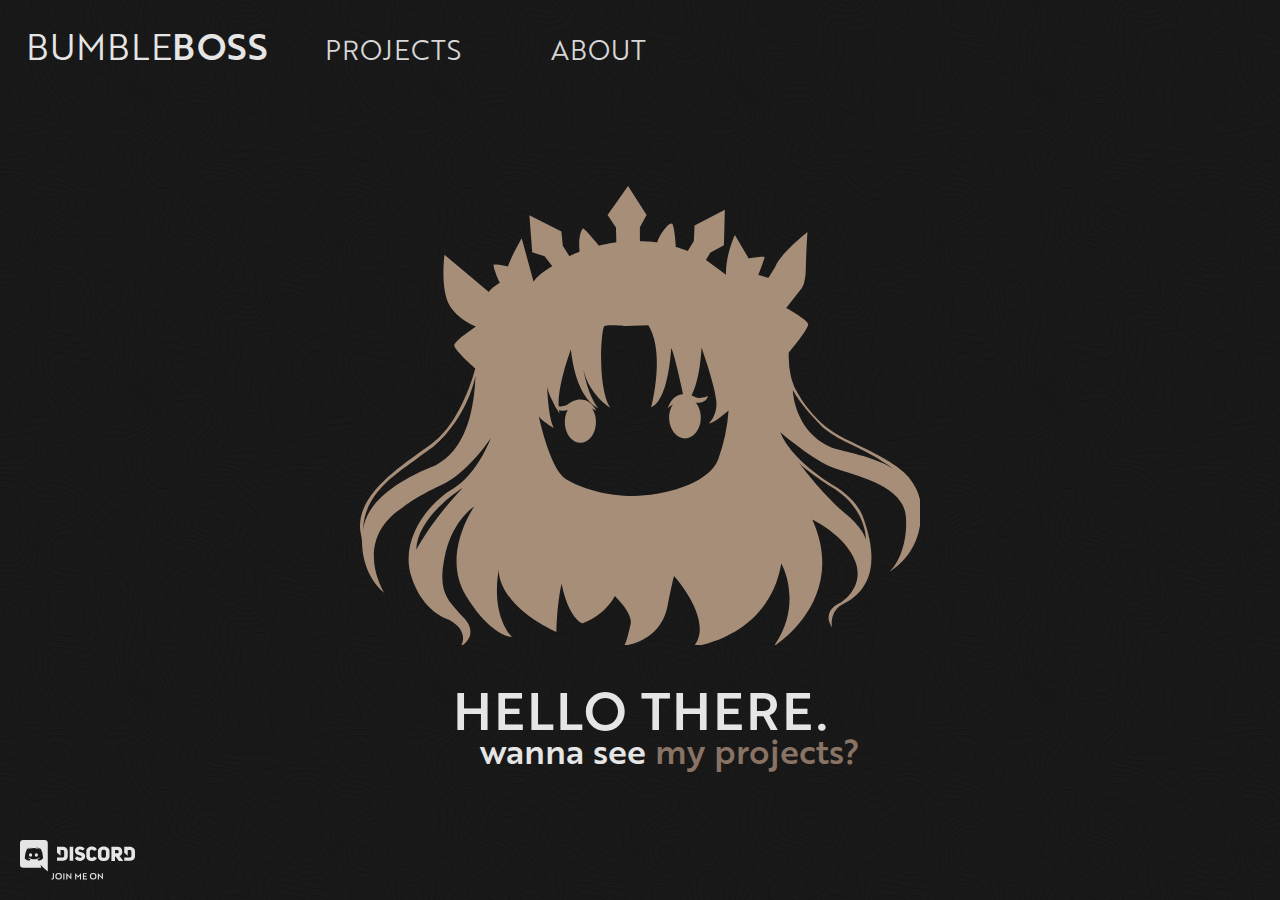
<file: index.html>
<!DOCTYPE html>
<html>
<head>
  <title>Bumbleboss</title>
  <meta name="viewport" content="width=device-width, initial-scale=1.0">
  <link rel="stylesheet" href="./style.css">
  <script src="https://ajax.googleapis.com/ajax/libs/jquery/1.8.3/jquery.min.js"></script>
</head>
<body>
  <div class="wrapper">

    <!-- SECTION A -->
    <div class="section" id="sec_a">

      <div class="box" id="box_a3" onclick="navTrigger(this)">
        <div class="bar1"></div>
        <div class="bar2"></div>
        <div class="bar3"></div>
      </div>

      <div class="box" id="box_a1"><a href="/"><span>BUMBLE</span>BOSS</a></div>

      <div class="box" id="box_a2">
        <ul>
          <li class="nav_btn"><a href="projects">PROJECTS</a></li>
          <li class="nav_btn"><a href="about">ABOUT</a></li>
        </ul>
      </div>

    </div>

    <!-- SECTION B -->
    <div class="section" id="sec_b">

      <div class="box" id="box_b1">
        <svg class="animated_logo" id="el_HSDyzBr6bef" viewBox="0 0 492 404">
            <style>
                @-webkit-keyframes el_ilpAwzgl366_0vbWM4Hrd_Animation {
                    0%, 21.11%, 27.78%, 82.22%, 88.15%,
                    to {
                        -webkit-transform: translate(0, 0);
                        transform: translate(0, 0)
                    }
                    24.44%, 85.19% {
                        -webkit-transform: translate(0, 13px);
                        transform: translate(0, 13px)
                    }
                }
                @keyframes el_ilpAwzgl366_0vbWM4Hrd_Animation {
                    0%, 21.11%, 27.78%, 82.22%, 88.15%,
                    to {
                        -webkit-transform: translate(0, 0);
                        transform: translate(0, 0)
                    }
                    24.44%, 85.19% {
                        -webkit-transform: translate(0, 13px);
                        transform: translate(0, 13px)
                    }
                }
                @-webkit-keyframes el_0yEaiOJcjy1_JbjjYbPpr_Animation {
                    0%, 20.74%, 27.41%, 81.85%, 87.78%,
                    to {
                        -webkit-transform: translate(0, 0);
                        transform: translate(0, 0)
                    }
                    24.07%, 84.81% {
                        -webkit-transform: translate(0, 13px);
                        transform: translate(0, 13px)
                    }
                }
                @keyframes el_0yEaiOJcjy1_JbjjYbPpr_Animation {
                    0%,
                    20.74%, 27.41%, 81.85%, 87.78%,
                    to {
                        -webkit-transform: translate(0, 0);
                        transform: translate(0, 0)
                    }
                    24.07%, 84.81% {
                        -webkit-transform: translate(0, 13px);
                        transform: translate(0, 13px)
                    }
                }
                @-webkit-keyframes el_MasBcEQvmE3_Animation {
                    0%, 21.11%, 27.78%, 82.22%, 88.15%,
                    to {
                        opacity: 1
                    }
                    24.44%, 85.19% {
                        opacity: 0
                    }
                }
                @keyframes el_MasBcEQvmE3_Animation {
                    0%, 21.11%, 27.78%, 82.22%, 88.15%,
                    to {
                        opacity: 1
                    }
                    24.44%, 85.19% {
                        opacity: 0
                    }
                }
                @-webkit-keyframes el_MasBcEQvmE3_SlR-wKTLS_Animation {
                    0%, 21.11%, 27.78%, 82.22%, 88.15%,
                    to {
                        -webkit-transform: scale(1, 1);
                        transform: scale(1, 1)
                    }
                    24.44%, 85.19% {
                        -webkit-transform: scale(1, 0);
                        transform: scale(1, 0)
                    }
                }
                @keyframes el_MasBcEQvmE3_SlR-wKTLS_Animation {
                    0%, 21.11%, 27.78%, 82.22%, 88.15%,
                    to {
                        -webkit-transform: scale(1, 1);
                        transform: scale(1, 1)
                    }
                    24.44%, 85.19% {
                        -webkit-transform: scale(1, 0);
                        transform: scale(1, 0)
                    }
                }
                @-webkit-keyframes el_eDqkm0T4efF_Animation {
                    0%, 20.74%, 27.41%, 81.85%, 87.78%,
                    to {
                        opacity: 1
                    }
                    24.07%, 84.81% {
                        opacity: 0
                    }
                }
                @keyframes el_eDqkm0T4efF_Animation {
                    0%, 20.74%, 27.41%, 81.85%, 87.78%,
                    to {
                        opacity: 1
                    }
                    24.07%, 84.81% {
                        opacity: 0
                    }
                }
                @-webkit-keyframes el_eDqkm0T4efF_AawQCx4wH_Animation {
                    0%, 20.74%, 27.41%, 81.85%, 87.78%,
                    to {
                        -webkit-transform: scale(1, 1);
                        transform: scale(1, 1)
                    }
                    24.07%, 84.81% {
                        -webkit-transform: scale(1, 0);
                        transform: scale(1, 0)
                    }
                }
                @keyframes el_eDqkm0T4efF_AawQCx4wH_Animation {
                    0%, 20.74%, 27.41%, 81.85%, 87.78%,
                    to {
                        -webkit-transform: scale(1, 1);
                        transform: scale(1, 1)
                    }
                    24.07%, 84.81% {
                        -webkit-transform: scale(1, 0);
                        transform: scale(1, 0)
                    }
                }
            
                #el_HSDyzBr6bef * {
                    -webkit-animation-duration: 9s;
                    animation-duration: 9s;
                    -webkit-animation-iteration-count: infinite;
                    animation-iteration-count: infinite;
                    -webkit-animation-timing-function: cubic-bezier(0, 0, 1, 1);
                    animation-timing-function: cubic-bezier(0, 0, 1, 1)
                }
              </style>
              <path fill="#202020" d="M157.03 105.33h185.05v178H157.03z" visibility="hidden"/>
              <path fill="#a78e79" style="-webkit-transform:translate(67.08px,52.33px);transform:translate(67.08px,52.33px)" d="M425.27 225.92s-.31-8.77-8-19.31a38 38 0 0 0-6.12-7c-9.88-9.15-23.32-16.3-51.79-29.68-26-12.21-39.94-35.76-45.09-46.23a83.9 83.9 0 0 1-2.76-8.6 78.51 78.51 0 0 1-1.84-21.18s18-21.32 17-25.21-19.27-13.94-19.27-13.94l13.73-17.42s3.28-4.1 3.49-17.21 1.43-32 1.43-32S301.24 8 297.76 18.68l-5.94 9.63s-7.38-2.25-9-2.45c0 0 5.53-14.15 5.53-15.58s-11.89.82-13.94 1L262.3-9.39s-8.4 17.83-7.78 35l-17.63-12.87 3.69-6.35 12.09-6.77.82-31.15-26.64 13.94-.62 13.52-5.33 8.82s-8.19-3.08-10.45-3.49c0 0-.82-15.16-2.87-19.88S194.47-7.35 194.26-2.84c0 0-10.27-1.07-15.43-.92v-12.3l5.9-10.75-16.29-25.52-18 25.52 7.37 10.91.33 12.9S145.23-.84 142.92.08c0 0-10.14-12.6-14-15.37 0 0-4.77 4.61-3.08 20.75 0 0-7.68 2.92-8.91 4L111.11.08l-1.23-12.45-28.13-14.29 2.46 32.43 10.91 3.69 6.76 8.61S89.28 25 85.44 31.9L75-6.37S64.23 12.69 63 18.38c0 0-12.15-2.62-12.76-1.39s4.3 14.35 5.68 15.63c0 0-7.37 4.1-9.83 8.2L7.15 8S3.87 32.62 9.61 48.19 35 71.15 35 71.15 15.35 83.85 15.76 88s18.44 20 18.44 20-11.27 46.52-38.53 66.4c-26.48 19.31-70 46-61.73 80.37a28.38 28.38 0 0 1 .79 6.3c.09 8.07 2.12 29.43 19.75 44.29 0 0-29.72-46.11 16.6-75.63 0 0 10-8.4 33.4-19.26s43.45-41.4 43.45-41.4-11.88 32-33 44.27-47.14 44.06-37.1 76.85S11 328.76 11 328.76s18.86 8.81 10.25 23.57c0 0 17.21-8.81 3.28-24.8S.8 305.6 7.35 273.43s26-44.27 26-44.27-29.31 42-7.58 78.08 40.78 36.89 40.78 36.89-19.03-17.83-11.65-59.64c0 0-3.07 29.72 50.62 55.13 0 0 .2-23.77 4.5-42.58 2.41 11.58 7.6 28.79 17.84 34.9 0 0 19.43-6.23 29-24.15 8.82 9 15.3 18.15 13.8 24.87-4.1 18.44-5.74 18.85-5.74 18.85s31.77-2.87 38.12-34.43 6-26.44 6-26.44 35.66 39.56 17 61.69c0 0 65.79-7.58 77.06-73 0 0 20.08 34.64-6.77 73 0 0 66-40.37 34-111.69 0 0 29.52 13.93 37.92 37.3s-13.9 36.21-13.9 36.21-16.23 6.82-6.8 21.38c0 0-2.46-14.15 9.43-20.29s38.52-22.24 17.41-78c0 0-5.47-15.79-27.93-28.07 0 0-35.08-21.11-44.31-45.09 0 0 29.85 25.47 47.24 31.46 21.05 7.24 61.08 16 63.13 42.42s-9 44.06-14.14 48.16c.01.01 31.8-16.55 26.89-60.2zM.21 192.56a10.9 10.9 0 0 1-2.29 1.21C-71 221.2-64 253.86-64 253.86c-3-29.76 24.6-50.11 30.74-54.72s31.05-22.75 31.05-22.75c31-27.46 36.59-62.1 36.59-62.1C32.16 177.46 5.17 189 .21 192.56zm-17.86 74.92c.61-29.71 41-54.72 41-54.72-28.7 30.13-41 54.72-41 54.72zm121.12-107c-5.33-8.19-6.15-37.71-6.15-37.71 0 7.79 10.87 24.6 10.87 24.6-4.31-18.45 10-56.16 10-56.16 4.92 44.68 23.77 51.24 23.77 51.24-9.43-12.3-12.71-33.61-12.71-33.61 4.51 21.72 23.37 33.61 23.37 33.61-11.48-18.86-7.79-70.09-4.92-71.73s18.44 0 18.44 0l20.13-.72c15.16 24.27 2.46 72.05 2.46 72.05C204.3 136.32 206.35 90 206.35 90c3.69 7.38 12.3 49.19 12.3 49.19 13.12-11.07 14.35-49.6 14.35-49.6s12.7 36.07 13.11 48.37-7 18.44-7 18.44c4.92 0 17.63-11.43 17.63-11.43a157.87 157.87 0 0 1-9 42.59c-8.2 22.54-50.41 32.38-74.19 32.38s-46.72-6.56-60.25-15.17S90 150 90 150c2.81 4.25 13.47 10.5 13.47 10.5zM345.29 211c32.77 18.09 32.19 47.67 32.19 47.67-1.84-8.76-14.29-20-14.29-20-21-16.5-41.37-43.47-44.59-47.81 4.93 5.95 26.69 20.14 26.69 20.14zm4.36-32.73a32.42 32.42 0 0 1-4.93-1.91c-27-12.85-31.08-41.3-31.57-49.13 6.93 12 15.86 21.75 24.52 30.69S364.94 175 364.94 175c25.27 11.93 36.47 21.17 36.47 21.17-13.65-9.58-39.54-14.57-51.76-17.95z"/><g style="-webkit-animation-name:el_eDqkm0T4efF_AawQCx4wH_Animation;animation-name:el_eDqkm0T4efF_AawQCx4wH_Animation;-webkit-transform-origin:50% 50%;transform-origin:50% 50%;transform-box:fill-box">
              
              <ellipse style="-webkit-animation-name:el_eDqkm0T4efF_Animation;animation-name:el_eDqkm0T4efF_Animation" cx="193.61" cy="207.34" fill="#a78e79" data-animator-group="true" data-animator-type="2" rx="13.69" ry="18.28"/></g>
              
              <g style="-webkit-animation-name:el_MasBcEQvmE3_SlR-wKTLS_Animation;animation-name:el_MasBcEQvmE3_SlR-wKTLS_Animation;-webkit-transform-origin:50% 50%;transform-origin:50% 50%;transform-box:fill-box">
                <ellipse style="-webkit-animation-name:el_MasBcEQvmE3_Animation;animation-name:el_MasBcEQvmE3_Animation" cx="285.50" cy="203.50" fill="#a78e79" data-animator-group="true" data-animator-type="2" rx="13.93" ry="18.28"/>
              </g>
              
              <g style="-webkit-animation-name:el_0yEaiOJcjy1_JbjjYbPpr_Animation;animation-name:el_0yEaiOJcjy1_JbjjYbPpr_Animation;-webkit-transform-origin:50% 50%;transform-origin:50% 50%;transform-box:fill-box">
                <path fill="#a78e79" style="-webkit-transform:translate(67.08px,52.33px);transform:translate(67.08px,52.33px)" d="M104 140.73s7.47 2.07 11.87-1.46 16.46-9.2 24.93 6c0 0-9.33-5.8-14.27-4.47s-17.95 9.2-22.53-.07z" data-animator-group="true" data-animator-type="0"/>
              </g>
            
              <g style="-webkit-animation-name:el_ilpAwzgl366_0vbWM4Hrd_Animation;animation-name:el_ilpAwzgl366_0vbWM4Hrd_Animation;-webkit-transform-origin:50% 50%;transform-origin:50% 50%;transform-box:fill-box">
                <path fill="#a78e79" style="-webkit-transform:translate(67.08px,52.33px);transform:translate(67.08px,52.33px)" d="M238.76 132.2s-7 3.32-11.94.6-17.82-6.24-23.53 10.2c0 0 8.2-7.31 13.29-6.85s19.31 5.96 22.18-3.95z" data-animator-group="true" data-animator-type="0"/>
              </g>
        </svg>
      </div>

      <div class="box" id="box_b2">HELLO THERE.<br><span>wanna see <a class="url" href="projects">my projects?</a></span></div>
    
    </div>

    <!-- SECTION C -->
    <div class="section" id="sec_c">
      <div class="box" id="box_c">
        <a href="#"><svg class="discord_ad" viewBox="0 0 152.43 52.44"> <defs><style>.cls-1 {fill: #e5e5e5;}</style></defs> <g id="Body"> <g id="Discord"> <path class="cls-1" d="M382.51-1339.68a2.22,2.22,0,0,0-2.14,2.31,2.23,2.23,0,0,0,2.14,2.31,2.22,2.22,0,0,0,2.15-2.31A2.24,2.24,0,0,0,382.51-1339.68Zm-7.66,0a2.22,2.22,0,0,0-2.15,2.31,2.24,2.24,0,0,0,2.15,2.31,2.22,2.22,0,0,0,2.14-2.31A2.21,2.21,0,0,0,374.85-1339.68Z" transform="translate(-360.84 1357.16)" /> <path class="cls-1" d="M393.3-1357.16H365.15a4.32,4.32,0,0,0-4.31,4.31v28.15a4.31,4.31,0,0,0,4.31,4.3H389l-1.11-3.84,2.69,2.48,2.54,2.33,4.54,3.93v-37.35A4.35,4.35,0,0,0,393.3-1357.16Zm-8.11,27.2s-.76-.9-1.39-1.68a6.62,6.62,0,0,0,3.81-2.48,12.11,12.11,0,0,1-2.42,1.24,15.21,15.21,0,0,1-3.05.91,14.76,14.76,0,0,1-5.44,0,16.8,16.8,0,0,1-3.09-.91,13.61,13.61,0,0,1-1.53-.71l-.19-.11-.08,0a6.65,6.65,0,0,1-.59-.36,6.58,6.58,0,0,0,3.68,2.46c-.63.8-1.41,1.72-1.41,1.72-4.64-.14-6.41-3.17-6.41-3.17a27.69,27.69,0,0,1,3-12.14,10.35,10.35,0,0,1,5.88-2.18l.21.25a13.74,13.74,0,0,0-5.5,2.73s.46-.25,1.23-.59a16.25,16.25,0,0,1,4.77-1.32,2.2,2.2,0,0,1,.36,0,18,18,0,0,1,4.24,0,17.42,17.42,0,0,1,6.33,2,13.75,13.75,0,0,0-5.23-2.65l.29-.33a10.31,10.31,0,0,1,5.88,2.18,27.69,27.69,0,0,1,3,12.14,7.69,7.69,0,0,1-6.41,3.15Zm31.72-18.21h-7v7.84l4.64,4.18v-7.61h2.48c1.57,0,2.35.76,2.35,2v5.82c0,1.21-.74,2-2.35,2h-7.15v4.44h7c3.74,0,7.25-1.85,7.25-6.14v-6.26C424.16-1346.26,420.65-1348.17,416.91-1348.17Zm36.55,12.54v-6.43c0-2.31,4.16-2.83,5.42-.52l3.85-1.56a6.92,6.92,0,0,0-6.56-4.28c-3.74,0-7.43,2.16-7.43,6.36v6.43c0,4.25,3.69,6.37,7.35,6.37a7.5,7.5,0,0,0,6.72-4.18l-4.12-1.89c-1,2.58-5.23,1.95-5.23-.3Zm-12.71-5.54c-1.45-.32-2.41-.84-2.48-1.75.09-2.16,3.43-2.25,5.38-.17l3.09-2.37a7.67,7.67,0,0,0-6.37-3c-3.42,0-6.74,1.93-6.74,5.59s2.73,5.46,5.74,5.92c1.53.21,3.23.82,3.19,1.87-.13,2-4.24,1.89-6.11-.38l-3,2.79a8.2,8.2,0,0,0,6.35,3.39c3.42,0,7.22-2,7.37-5.59.21-4.56-3.11-5.71-6.43-6.32Zm-14.07,11.65h4.7v-18.65h-4.7ZM506-1348.17h-7v7.84l4.64,4.18v-7.61h2.48c1.57,0,2.35.76,2.35,2v5.82c0,1.21-.73,2-2.35,2H499v4.44h7c3.74,0,7.25-1.85,7.25-6.14v-6.26C513.27-1346.26,509.76-1348.17,506-1348.17Zm-34.22-.25c-3.86,0-7.71,2.1-7.71,6.41v6.36c0,4.27,3.87,6.41,7.75,6.41s7.71-2.14,7.71-6.41V-1342C479.55-1346.3,475.67-1348.42,471.8-1348.42Zm3,12.77c0,1.35-1.52,2-3,2s-3-.65-3-2V-1342c0-1.37,1.47-2.11,2.94-2.11s3.09.66,3.09,2.11Zm21.61-6.36c-.1-4.37-3.09-6.14-6.93-6.14h-7.46v18.66h4.77v-5.93h.84l4.33,5.93h5.88l-5.08-6.41C495-1336.62,496.44-1338.57,496.44-1342Zm-6.85,2.52h-2.77v-4.27h2.77A2.14,2.14,0,1,1,489.59-1339.49Z" transform="translate(-360.84 1357.16)" /> <path class="cls-1" d="M405.84-1307.13c0,1.62-.74,2.41-2.25,2.41a2.41,2.41,0,0,1-1.12-.23v-1.26a2,2,0,0,0,.92.22.89.89,0,0,0,1-1v-6.23h1.46Z" transform="translate(-360.84 1357.16)" /> <path class="cls-1" d="M412-1313.37a4.26,4.26,0,0,1,4.33,4.32,4.24,4.24,0,0,1-4.33,4.33,4.24,4.24,0,0,1-4.32-4.33A4.26,4.26,0,0,1,412-1313.37Zm0,7.3a2.84,2.84,0,0,0,2.86-3,2.85,2.85,0,0,0-2.86-3,2.86,2.86,0,0,0-2.86,3A2.85,2.85,0,0,0,412-1306.07Z" transform="translate(-360.84 1357.16)" /> <path class="cls-1" d="M418.25-1304.87v-8.35h1.46v8.35Z" transform="translate(-360.84 1357.16)" /> <path class="cls-1" d="M428.9-1304.74l-4.89-5a4.73,4.73,0,0,0-.4-.37v5.24h-1.44v-8.48h.05l4.87,5,.4.39v-5.25h1.44v8.48Z" transform="translate(-360.84 1357.16)" /> <path class="cls-1" d="M435.67-1309.68l-.33-.33v5.14h-1.4v-8.48h0l3.89,4.31,3.88-4.31h0v8.48h-1.39V-1310l-.34.33c-.72.84-1.45,1.68-2.18,2.51Z" transform="translate(-360.84 1357.16)" /> <path class="cls-1" d="M444.23-1304.87v-8.35h5.25v1.23h-3.79v2.29h3.21v1.2h-3.21v2.4h4v1.23Z" transform="translate(-360.84 1357.16)" /> <path class="cls-1" d="M457.83-1313.37a4.26,4.26,0,0,1,4.33,4.32,4.25,4.25,0,0,1-4.33,4.33,4.24,4.24,0,0,1-4.32-4.33A4.26,4.26,0,0,1,457.83-1313.37Zm0,7.3a2.84,2.84,0,0,0,2.86-3,2.85,2.85,0,0,0-2.86-3,2.85,2.85,0,0,0-2.86,3A2.84,2.84,0,0,0,457.83-1306.07Z" transform="translate(-360.84 1357.16)" /> <path class="cls-1" d="M470.76-1304.74l-4.88-5c-.13-.12-.26-.26-.4-.37v5.24H464v-8.48h0l4.88,5,.4.39v-5.25h1.44v8.48Z" transform="translate(-360.84 1357.16)" /> </g> </g> </svg></a>
      </div>
    </div>

    <script>
      function navTrigger(x) {
        x.classList.toggle("change");
      }
    </script>
  </div>
  <script src="./frame.js"></script>
</body>
</html>
</file>
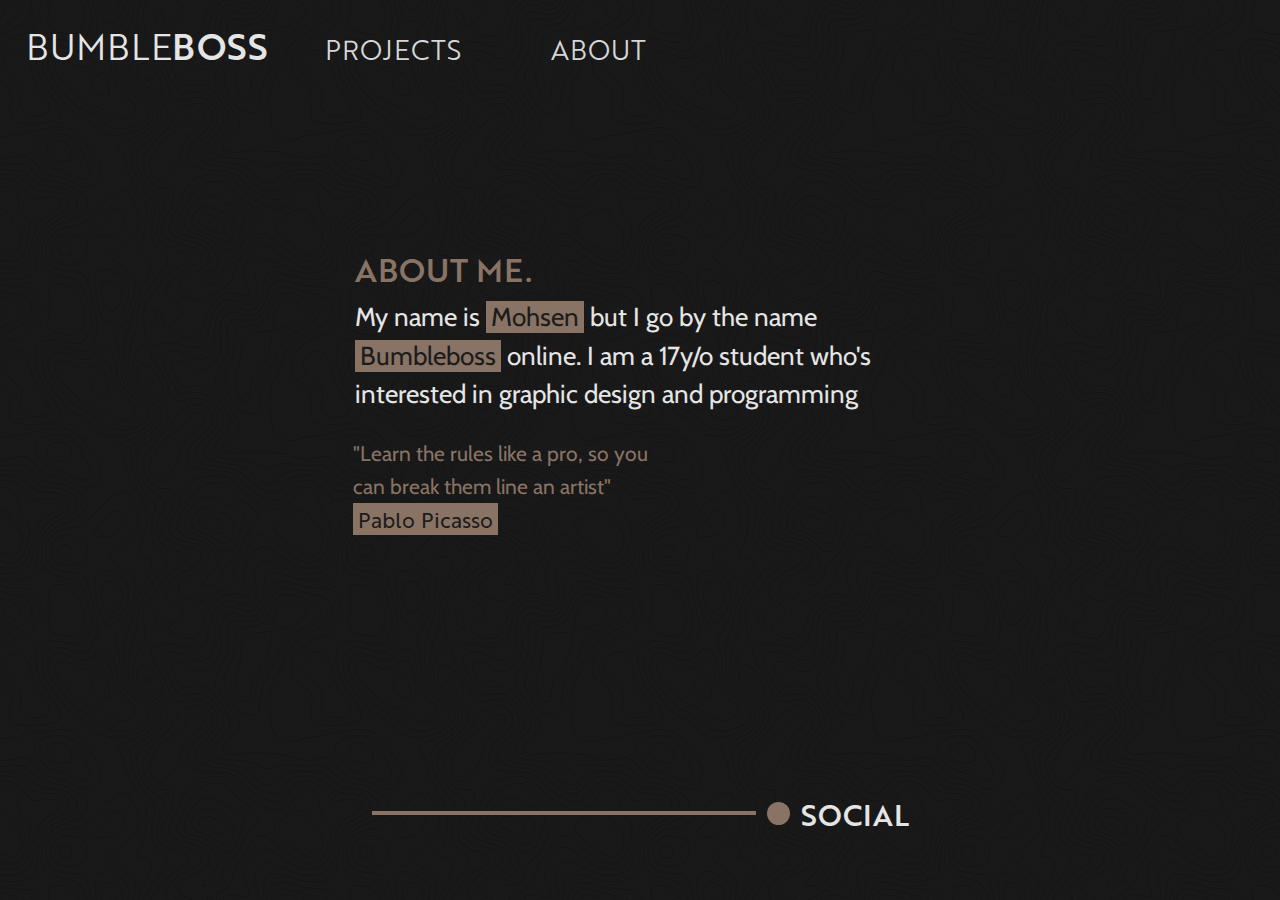
<file: about.html>
<!DOCTYPE html>
<html>
<head>
  <title>Bumbleboss | About</title>
  <meta name="viewport" content="width=device-width, initial-scale=1.0">
  <link rel="stylesheet" href="./style.css">
  <script src="https://ajax.googleapis.com/ajax/libs/jquery/1.8.3/jquery.min.js"></script>
  <link rel="stylesheet" href="https://use.fontawesome.com/releases/v5.2.0/css/all.css" integrity="sha384-hWVjflwFxL6sNzntih27bfxkr27PmbbK/iSvJ+a4+0owXq79v+lsFkW54bOGbiDQ" crossorigin="anonymous">
</head>
<body>
  <div class="wrapper">

    <!-- SECTION A -->
    <div class="section" id="sec_a">

      <div class="box" id="box_a3" onclick="navTrigger(this)">
        <div class="bar1"></div>
        <div class="bar2"></div>
        <div class="bar3"></div>
      </div>

      <div class="box" id="box_a1"><a href="/"><span>BUMBLE</span>BOSS</a></div>

      <div class="box" id="box_a2">
        <ul>
          <li class="nav_btn"><a href="projects">PROJECTS</a></li>
          <li class="nav_btn"><a href="about">ABOUT</a></li>
        </ul>
      </div>

    </div>

    <!-- SECTION E-->
    <div class="section" id="sec_e">
      <div class="box" id="box_e1"><span>ABOUT ME.<br></span>My name is <span2>Mohsen</span2> but I go by the name <span2>Bumbleboss</span2> online. I am a 17y/o student who's interested in graphic design and programming</div>
      <div class="box" id="box_e2">"Learn the rules like a pro, so you<br>can break them line an artist"<br><span>Pablo Picasso</span></div>
    </div>

    <!--SECTION F-->
    <div class="section" id="sec_f">
      <div class="box" id="box_e3">
          <div class="vertical-line"></div>
          <div class="circle"></div>
          <div class="text">SOCIAL</div>
          <div class="social_icons">
            <a href="mailto:bumbleboss46@gmail.com"><i class="fas fa-envelope" id="gmail"></i></a>
            <a href="https://www.youtube.com/channel/UCTkPmmnQdGmxuyqWomFLEzg/"><i class="fab fa-youtube" id="youtube"></i></a>
            <a href="https://github.com/Bumbleboss/"><i class="fab fa-github" id="github"></i></a>
            <a href="https://twitter.com/bumbleboss"><i class="fab fa-twitter" id="twitter"></i></a>
          </div>
      </div>
    </div>

  </div>
  
  <script>
      function navTrigger(x) {
        x.classList.toggle("change");
      }
  </script>
  <script src="./frame.js"></script>
</body>

</html>
</file>
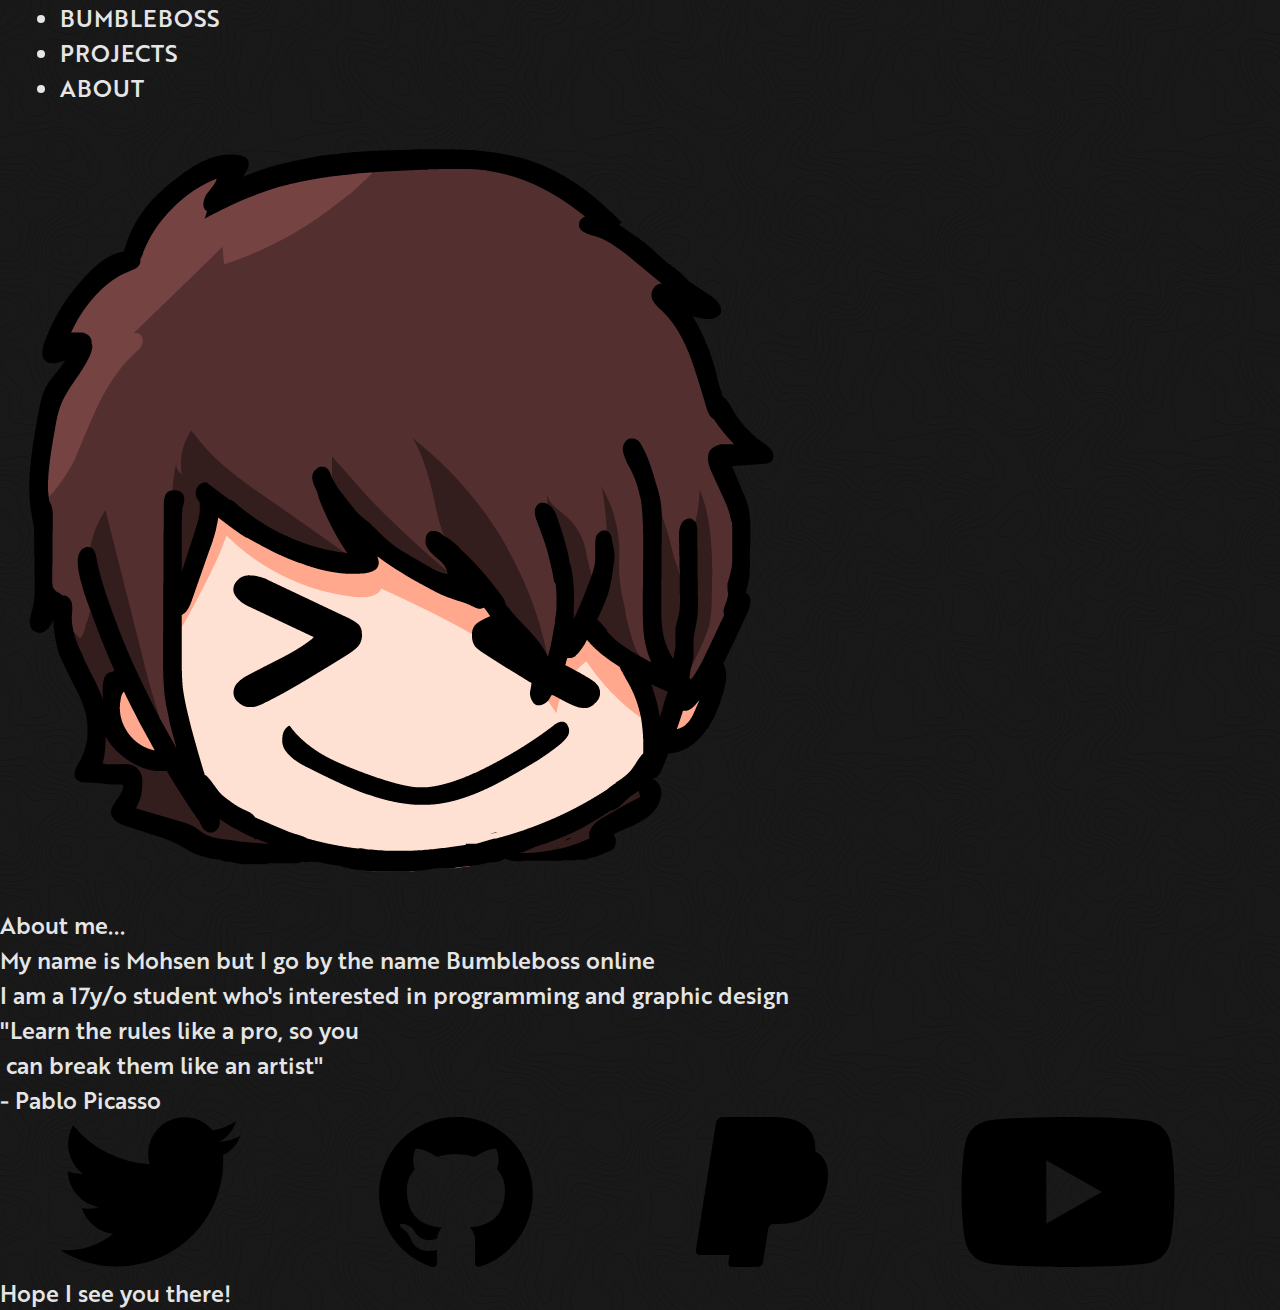
<file: pages/about.html>
<html>
   <head>
      <title>Bumbleboss</title>
      <link rel="stylesheet" href="../style.css">
   </head>
   <body>
      <nav>
         <ul style="padding-left:60px; margin:0px;">
            <a href="../index.html"><li class="headerLogo">BUMBLE<span>BOSS</span></li></a>
            <a href="./projects.html"><li class="btn-nav">PROJECTS</li></a>
            <a href="./about.html"><li class="btn-nav">ABOUT</li></a>
         </ul>
      </nav>
      <div class="l-box">
        <img class="abt-img" src="../assets/bumbie.png">
        <div class="abt-title">About me...</div>
        <div class="abt-txt">My name is Mohsen but I go by the name Bumbleboss online<br>I am a 17y/o student who's interested in programming and graphic design</div>
        <div class="abt-q"><thin>"Learn the rules like a pro,</thin> so you<br>&nbsp;can break them like an artist"<span><br>- Pablo Picasso</span></div>
      </div>
      <div class="r-box">
        <div class="scl-hold"> 
            <a href="https://twitter.com/bumbleboss" class="c-link c-link--twitter c-tooltip" aria-label="Twitter">
                <svg class="c-icon"><use xlink:href="#icon--twitter"></use></svg>
            </a>
            <a href="https://github.com/Bumbleboss/" class="c-link c-link--github c-tooltip" aria-label="Github">
                <svg class="c-icon"><use xlink:href="#icon--github"></use></svg>
            </a>
            <a href="https://www.paypal.me/bumbleboss" class="c-link c-link--paypal c-tooltip" aria-label="PayPal">
                <svg class="c-icon"><use xlink:href="#icon--paypal"></use></svg>
            </a>
            <a href="https://www.youtube.com/channel/UCTkPmmnQdGmxuyqWomFLEzg/" class="c-link c-link--yt c-tooltip" aria-label="YouTube">
              <svg class="c-icon"><use xlink:href="#icon--yt"></use></svg>
            </a>
            <div class="scl-txt">Hope I see you there!</div>
          <svg style="display: none">
            <symbol id="icon--twitter" viewBox="328 355 335 276">
                <path d="M 630, 425 A 195, 195 0 0 1 331, 600 A 142, 142 0 0 0 428, 570 A  70,  70 0 0 1 370, 523 A  70,  70 0 0 0 401, 521 A  70,  70 0 0 1 344, 455 A  70,  70 0 0 0 372, 460 A  70,  70 0 0 1 354, 370 A 195, 195 0 0 0 495, 442 A  67,  67 0 0 1 611, 380 A 117, 117 0 0 0 654, 363 A  65,  65 0 0 1 623, 401 A 117, 117 0 0 0 662, 390 A  65,  65 0 0 1 630, 425 Z"/>
            </symbol>
            <symbol id="icon--github" viewBox="0 0 32.58 31.77">
                <path d="M152.61,107.44a16.29,16.29,0,0,0-5.15,31.75c.81.15,1.11-.36,1.11-.79s0-1.41,0-2.77c-4.53,1-5.49-2.18-5.49-2.18a4.36,4.36,0,0,0-1.81-2.39c-1.47-1,.12-1,.12-1a3.43,3.43,0,0,1,2.49,1.68,3.48,3.48,0,0,0,4.74,1.36,3.46,3.46,0,0,1,1-2.18c-3.62-.41-7.42-1.81-7.42-8.05a6.3,6.3,0,0,1,1.67-4.37,5.93,5.93,0,0,1,.16-4.31s1.37-.44,4.48,1.67a15.41,15.41,0,0,1,8.16,0c3.11-2.11,4.47-1.67,4.47-1.67a5.9,5.9,0,0,1,.17,4.31,6.3,6.3,0,0,1,1.67,4.37c0,6.26-3.81,7.63-7.44,8a3.85,3.85,0,0,1,1.11,3c0,2.18,0,3.94,0,4.47s.29.94,1.12.79a16.3,16.3,0,0,0-5.16-31.75Z" transform="translate(-136.32 -107.44)"/>
            </symbol>
            <symbol id="icon--paypal" viewBox="0 0 2118.71 2406.89">
                <path d="M2020.71,640.82c-29.52-33.59-66.09-61.4-108.63-84.18,10-149.89-25.41-260.43-114.51-361.94h0C1682.24,63.24,1473.75,6.88,1207,6.88H432.93a110.85,110.85,0,0,0-109.48,93.48L1.13,2144.59a66.44,66.44,0,0,0,65.66,76.81H539.23L519.5,2346.52a58.17,58.17,0,0,0,57.39,67.25H979.75a96.93,96.93,0,0,0,95.71-81.78l3.92-20.53,75.93-481.21,4.89-26.6a96.94,96.94,0,0,1,95.71-81.78h60.29c390.25,0,695.82-158.54,785.12-617.07C2138.59,913.18,2119.31,753.19,2020.71,640.82Z" transform="translate(-0.29 -6.88)"/><path class="cls-1" d="M847.58,569.93a97.1,97.1,0,0,1,41.82-9.43h606.88c71.86,0,138.89,4.67,200.15,14.53q25.71,4.11,51.12,9.79,36,7.93,71.11,19.42c30.11,10.06,58.15,21.77,83.93,35.49,30.38-193.82-.22-325.63-105-445C1682.17,63.24,1473.75,6.88,1207,6.88H432.86a110.82,110.82,0,0,0-109.41,93.48L1.13,2144.52a66.41,66.41,0,0,0,65.59,76.83h478l249-1579.07a97,97,0,0,1,53.88-72.35Z" transform="translate(-0.29 -6.88)"/>
            </symbol>
            <symbol id="icon--yt" viewBox="0 0 521.38 367.33">
                <path d="M1358.11,1044a65.54,65.54,0,0,0-46.1-46.4c-40.66-11-203.7-11-203.7-11s-163,0-203.7,11a65.51,65.51,0,0,0-46.09,46.4c-10.9,40.92-10.9,126.3-10.9,126.3s0,85.39,10.9,126.31A65.48,65.48,0,0,0,904.61,1343c40.66,11,203.7,11,203.7,11s163,0,203.7-11a65.51,65.51,0,0,0,46.1-46.39c10.89-40.92,10.89-126.31,10.89-126.31S1369,1085,1358.11,1044ZM1055,1247.85v-155l136.27,77.53Z" transform="translate(-847.62 -986.67)"/>
            </symbol>
          </svg>
        </div>
      </div>
   </body>
</html>
</file>
<file: style.css>
@import url('https://fonts.googleapis.com/css?family=Cabin:Semi-Bold');

/*fonts*/

@font-face {
  font-family: Brother-1816-Medium;
  src: url('assets/TipoType - Brother-1816-Medium.otf');
}

@font-face {
  font-family: Brother-1816-Regular;
  src: url('assets/TipoType - Brother-1816-Regular.otf');
}

@font-face {
  font-family: Brother-1816-Book;
  src: url('assets/TipoType - Brother-1816-Book.otf');
}

/*base*/

body {
  margin: 0px;
  font: 23px Brother-1816-Medium;
  color: #E5E5E5;
  background-image: url(./assets/cartographer.png);
  background-repeat: repeat;
  background-color: #212121;
}

a {
  text-decoration: none;
  color: inherit;
}

.wrapper {
  display: grid;
  grid-auto-rows: auto 1fr auto;
  height: 100vh;
  margin-left: 8px;
  margin-right: 8px;
}

.section {
  display: grid;
}

.box {
  padding: 0.5em;
  /* NOTE turn on below for debugging*/
  /* border: 1px solid #000; */
}

.url {
  background-image: linear-gradient(#a88e79, #a88e79);
  background-size: 0 3px,100% 1px;
  background-repeat: no-repeat;
  background-position: center bottom,center calc(100% - 1px);
  background-color: transparent;
  transition: background 100ms ease-in;
  padding-bottom: 10px;
  text-decoration: none;
  color: #897364;
}

.url:hover {
  background-size: 100% 3px,100% 1px;
  transition: background 100ms ease-out;
  padding-bottom: 10px;
  color: #a88e79;
}

/*-------------------------------FRONT---------------------------------*/

/*navigation button*/

.nav_btn {
  color: #D6D6D6;
  padding: 0 15px 0 15px;
  background-color: transparent;
  transition: background-color 100ms ease-in;
}

.nav_btn:hover {
  background-color: #897364;
  color: #212121;
  transition: background-color 100ms ease-out;
}

/*logo*/

.animated_logo {
  max-height: 460px;
  max-width: 560px;
  float:right;
}

#box_a1 span {
  font-family: Brother-1816-Book;
  color: #E5E5E5;
}

/*catchline*/

#box_b2 {
  white-space:nowrap;
  text-align: left;
  line-height: 34px;
  font-size: 52px;
  margin: auto 0 auto;
}

#box_b2  span{
  padding-left: 60px;
  font-size: 34px;
}

/*discord_ad*/

.discord_ad {
  bottom: 20px;
  transition: bottom 50ms ease-out;
  position: fixed;
  width: 115px;
}

.discord_ad:hover{
  transition: bottom 50ms ease-in;
  bottom: 22px;
}

#sec_a {
  grid-template-columns: auto 1fr;
}
#sec_b, #sec_g {
  margin: auto 0 auto;
  text-align: center;
  grid-template-columns: 1fr 1fr;
}

#sec_c {
  grid-template-columns: 1fr;
}
#sec_d {
  grid-template-columns: 1fr;
  height: 95vh;
  background-image: url(./assets/cartographer.png);
  background-repeat: repeat;
}
#sec_e {
  margin: 15vh auto 0;
  grid-template-columns: 1fr;
  grid-auto-rows: auto 1fr;
}

#sec_f {
  margin: 0 auto;
}

#box_a3 {
  display: none;
}

/*menu_bar*/

.bar1, .bar2, .bar3 {
  width: 30px;
  height: 4px;
  background-color: #E5E5E5;
  margin: 5px 0;
  transition: 0.4s;
}

.change .bar1 {
  -webkit-transform: rotate(-45deg) translate(-9px, 5px) ;
  transform: rotate(-45deg) translate(-9px, 5px) ;
}

.change .bar2 {
  opacity: 0;
}

.change .bar3 {
  -webkit-transform: rotate(45deg) translate(-8px, -5px) ;
  transform: rotate(45deg) translate(-8px, -5px) ;
}

/*tabs*/

#box_a1 {
  font-size: 36px;
}
#box_a2 {
  font-size: 27px;
  font-family: Brother-1816-Book;
}

#box_a2 ul {
  margin: 15px 0 0 0;
  padding: 0;
  list-style: none;
  white-space: nowrap;
}

#box_a2 ul li {
  margin-right: 53px;
  display: inline;
}

#box_a2 ul li:first-child {
  margin-left: 10px;
}

.change, .change ~ #box_a1, .change ~ #box_a2 {
  transition: 0.3s;
  /* background-color: #1C1C1C; */
}

.change ~ #box_a2{
  display: grid;
  grid-column: 1 / 3;
}

.change ~ #box_a2 ul li {
  display: block;
  text-align: center;
  padding: 0.5em;
}

.burgered > div {
  grid-auto-rows: auto 1fr;
}
.burgered #sec_b, .burgered #sec_c, .burgered #sec_d, .burgered #sec_e, .burgered #sec_f, .burgered #sec_g {
  display: none;
}

/*-------------------------------PROJECTS---------------------------------*/

/*art*/

.art_svg {
  max-height: 442px;
  max-width: 414px;
  float:right;
}

/*scroll_down_button*/

#arrow_button {
  color: #a88e79;
  height: 33px;
  width: 53px;
  margin-top: 0px;
  transition: margin-top 100ms ease-in;
}

#arrow_button:hover {
  margin-top: 5px;
  transition: margin-top 100ms ease-out;
}

/*sections*/
.part {
  text-align: center;
}

.content {
  text-align: center;
  font-size: 27px;
  max-height: 46px;
  margin: 4.5vh auto;
  border-radius: 8px;
}

#content_1, #content_2, #content_3 {
  width: 150px;
}

#content_1 {
  background-color: #1C1C1C;
  color: #D6D6D6;
}

#content_2 {
  background-color: #D6D6D6;
  color: #212121;
}

#content_3 {
  background-color: #897364;
  color: #212121;
}

#content_4{
  background-color: #1C1C1C;
  color: #D6D6D6;
  width: 172px;
}

.line, .line2, .line3, .line4 {
  background-repeat: repeat-x;
  height: 70px;
}

.line {
  background-image: url("assets/line.svg")
}

.line2 {
  background-image: url("assets/line2.svg")
}

.line3{
  background-image: url("assets/line3.svg")
}

.line4 {
  background-image: url("assets/line4.svg")
}

.part_sec {
  grid-column: 1;
  grid-row: auto;
  padding-bottom: 10vh;
  background-image: url(./assets/cartographer.png);
}

/* -------------------------------ABOUT--------------------------------- */

#box_e1 {
  max-width: 570px;
  font-size: 26px;
  font-family: Cabin;
  line-height: 38.6px;
  text-align: left;
}

#box_e1 span {
  font-family: Brother-1816-Medium;
  line-height: 60px;
  font-size: 32px;
  color: #897364;
}

#box_e1 span2 {
  color: #1C1C1C;
  background-color: #897364;
  padding: 0 5px;
}

#box_e2 {
  color: #897364;
  font-family: Cabin;
  font-size: 21px;
  line-height: 33px;
  text-align: left;
}

#box_e2 span {
  font-family: Brother-1816-Regular;
  color: #1C1C1C;
  background-color: #897364;
  padding: 2px 5px;
}

.circle, .vertical-line, .text {
  display: inline-block;
  vertical-align: middle;
}

.vertical-line {
  width: 30vw;
  height: 4px;
  background: #897364;
  margin: 0;
}

.circle {
  margin: 0 5px;
  width: 23px;
  height: 23px;
  background: #897364;
  border-radius: 100px;
}

.text {
  font-size: 29px;
}

.social_icons {
  font-size: 35px;
  color: #a88e79;
  text-align: center;
}

/*-------------------------------404---------------------------------*/

#box_g2 {
  margin: auto auto auto 50px;
}

.dizzy_image {
   max-width: 573px;
   max-height: 471px;
   float: right;
}

.head_text, .description_text, .button_text {
  margin: 0;
}

.head_text {
  font-size: 117px;
}

.description_text {
  white-space:nowrap;
  font-size: 37px;
  font-family: Brother-1816-Regular;
  color: #D6D6D6;
}

.button_text {
  font-family: Brother-1816-Regular;
  font-size: 37px;
  color: #212121;
  padding: 0 15px 3px 15px;
  background-color: #a88e79;
  transition: background-color 100ms ease-in;
}

.button_text:hover {
  background-color: #897364;
  transition: background-color 100ms ease-out;
}

@keyframes eyeAnimation {
  0% {
    -webkit-transform: rotate(0deg);
    transform: rotate(0deg)
  }
  to {
    -webkit-transform: rotate(360deg);
    transform: rotate(360deg)
  }
}

#eyeAnimationSetting {
  -webkit-animation-name:eyeAnimation;
  animation-name:eyeAnimation;
  
  -webkit-transform-origin:50% 50%;
  transform-origin:50% 50%;
  
  transform-box:fill-box;

  -webkit-transform:rotate(0deg);
  transform:rotate(0deg)
}

#logo404animation * {
  -webkit-animation-duration: 1.5s;
  animation-duration: 1.5s;

  -webkit-animation-iteration-count: infinite;
  animation-iteration-count: infinite;

  -webkit-animation-timing-function: cubic-bezier(0, 0, 1, 1);
  animation-timing-function: cubic-bezier(0, 0, 1, 1)
}

/* --------------------------CONTENT SLIDER------------------------------ */
.arrow {
  font-size: 42px;
  color: #E5E5E5;
  margin: auto;
  cursor: pointer;
  text-align: center;
}
.social_button i {
  cursor: pointer;
}

/* GRID AREAS */
.arrow .left { grid-area: L; }
.arrow .right { grid-area: R; }
.arrow .left2 { grid-area: L2; }
.arrow .right2 { grid-area: R2; }
.slider_content { grid-area: C; }
.slide_image { grid-area: I; }
.slide_content { grid-area: T; }
.slide_textbox { 
  text-align: left;
  grid-area: BO; 
}
.social_button { grid-area: SI; }
.slide .arrow { display: none; }

.slider {
  width: 360px;
  margin: 0 auto!important;
  display: grid;
  grid-template-areas: "L C R";
  grid-template-columns: 50px fit-content(0) 50px;
}

.slide_image {
  text-align: center;
  white-space: nowrap;
  border-radius: 20px;
  overflow: hidden;
  transition: 200ms opacity ease-in;
  opacity: 1;
}
.slide_image .img_helper {
  height: 100%;
  vertical-align: middle;
}
.slide_image img {
  height: 100%;
  width: 100%;
  object-fit: cover;
  vertical-align: middle;
}
.slide_image:hover {
  transition: 200ms opacity ease-out;
  opacity: 0.7;
}

.slider h5, .slider h3 {
  font-family: inherit;
  font-size: 20px;
  font-weight: normal;
}

.slider h5 {
  margin: 8px 0 0;
}
.slider h3 {
  margin: 4px 0 0;
}
.slider p {
  font-family: Cabin;
  font-size: 17px;
  margin: 0.5vh 0 0;
  line-height: 21.5px;
}

.slide i {
  color: #E5E5E5;
  font-size: 32px;
}

.slide .social_button {
  display: flex;
  max-height: 32px;
  margin: 0 0 15px 0;
}

.slide, .slide2, .slide3, .slide4 {
  display: grid;
  width: 260px;
  grid-template-areas: "I" "T";
  grid-template-rows: 260px 260px;
}
.slide_content {
  padding: 0 30px 0;
  display: grid;
  height: 100%;
  grid-template-areas: "BO" "SI";
  grid-template-rows: 1fr fit-content(0);
}

#black-bg, #brown-bg, #white-bg {
  border-radius: 20px;
}

#black-bg {
  color: #E5E5E5;
  background-color: #1C1C1C;
}
#black-bg p, #black-bg .slide i {
  color: #A88E79;
}
#black-bg .slide_image {
  background-color: #212121;
}
#black-arrow {
  color: #1C1C1C;
}
#black-arrow:hover {
  color: #212121;
}
#black-bg .slide i:hover {
  transition: 200ms color ease;
  color: #897364;
}

#brown-bg {
  color: #1C1C1C;
  background-color: #897364;
}
#brown-bg p, #brown-bg .slide i {
  color: #E5E5E5;
}
#brown-bg .slide_image {
  background-color: #A88E79;
}
#brown-arrow {
  color: #897364;
}
#brown-arrow:hover {
  color: #A88E79;
}
#brown-bg .slide i:hover {
  transition: 200ms color ease;
  color: #D6D6D6;
}

#white-bg {
  color: #897364;
  background-color: #D6D6D6;
}
#white-bg p, #white-bg .slide i {
  color: #1C1C1C;
}
#white-bg .slide_image {
  background-color: #E5E5E5;
}
#white-arrow {
  color: #D6D6D6;
}
#white-arrow:hover {
  color: #E5E5E5;
}
#white-bg .slide i:hover {
  transition: 200ms color ease;
  color: #212121;
}

/* FOR IPAD */
@media screen and (min-width: 551px) {
  .slider {
    width: 550px;
    grid-template-areas: "L C R";
    grid-template-columns: 50px fit-content(0) 50px;
  }
  .slide_image img {
    max-height: 225px;
    max-width: 450px;
  }
  .slide .social_button {
    margin: 20px 0 15px 0;
  }
  .slide, .slide2, .slide3, .slide4 {
    width: 450px;
    grid-template-areas: "I" "T";
    grid-template-rows: 225px 225px;
  }
}

/* FOR DESKTOP */
@media screen and (min-width: 1366px) {
  .left { display: none; }
  .right { display: none; }
  .slide .arrow { display: block; }
  .slider {
    width: 900px;
    grid-template-areas: "C";
    grid-template-columns: fit-content(0);
  }
  .slide_image img {
    max-height: 450px;
    max-width: 450px;
  }
  .slide, .slide2, .slide3, .slide4 {
    width: 900px;
    grid-template-areas: "I T";
    grid-template-columns: 450px 450px;
    grid-template-rows: 450px;
  }
  .slide .social_button {
    margin: 20px 0 15px 0;
  }
  .slide_content {
    grid-template-areas: "BO BO BO" "SI L2 R2";
    grid-template-columns: 1fr fit-content(0) fit-content(0);
    grid-template-rows: auto fit-content(0);
    grid-column-gap: 20px;
  }
  .slide .arrow {
    height: auto;
    margin-top: 0;
    margin-bottom: 15px;
  }
}



/* OTHER RESOLUTIONS */
@media screen and (max-width: 1365px) {
  #sec_b, #sec_g {
    grid-template-columns: 1fr;
    grid-auto-rows: auto 1fr;
  }
  .animated_logo, .art_svg, .dizzy_image {
    float: none;
  }
  #box_b2 {
    text-align: center!important;
  }
  #box_g2 {
    margin: auto;
  }
}

/*PHONE RESOLUTION*/
@media screen and (max-width: 550px) {
  #sec_e {
    margin: 5vh auto 0;
  }
  #box_a2 ul, #box_a2 ul li:first-child, #box_a2 ul li {
    margin: 0;
  }
  #box_a2, #arrow_button {
    display: none;
  }
  #box_a3 {
    display: block;
    cursor: pointer;
  }
  .discord_ad {
    width: 95px;
    height: 32px;
  }
  .line, .line2, .line3, .line4 {
    height: 38px;
  }
  #box_a1 {
    font-size: 23px;
  }
  #box_b2 {
    text-align: center!important;
    font-size: 35px!important;
    line-height: 19px!important;
  }
  #box_b2 span {
    font-size: 20px!important;
  }
  .head_text {
    font-size: 72px!important;
  }
  .description_text, .button_text {
    font-size: 23px!important;
  }
  #content_1, #content_3 {
    margin: 4.5vh auto 4.5vh 0;
    border-radius: 0 8px 8px 0;
  }
  #content_2, #content_4 {
    margin: 4.5vh 0 4.5vh auto;
    border-radius: 8px 0 0 8px;
  }
}

/* social icons */
#gmail, #twitter, #youtube, #github {
  margin: 0 5px;
  transition: 200ms color ease;
}

#gmail:hover {
  color: #d54b3d!important;
}

#twitter:hover {
  color: #55acee!important;
}

#youtube:hover {
  color: #FF0000!important;
}

#github:hover {
  color: #333!important;
}
</file>
